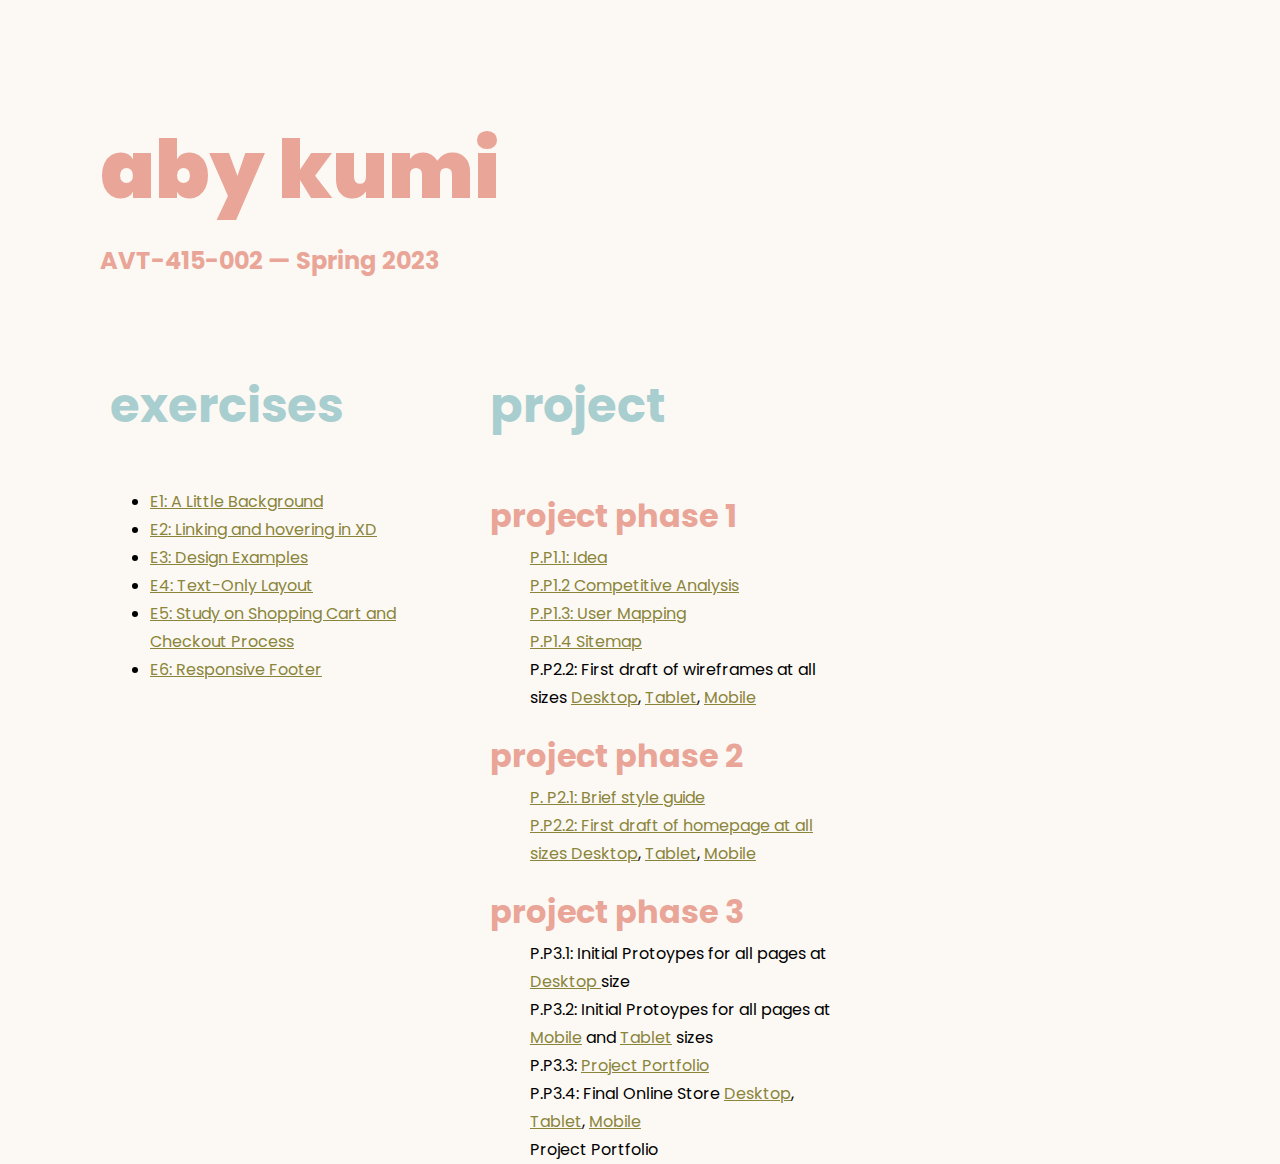
<file: index.html>
<!doctype html>
<html>
<head>
<meta charset="UTF-8">
<title>Course work of Aby Kumi</title>
<link rel="stylesheet" href="main.css">
<link rel="preconnect" href="https://fonts.googleapis.com">
<link rel="preconnect" href="https://fonts.gstatic.com" crossorigin>
<link href="https://fonts.googleapis.com/css2?family=Poppins&display=swap" rel="stylesheet">

<style>
	
body {
font-family: 'Poppins', sans-serif;
}
	
.column {
  float: left;
  width: 33.33%;
  height: 300px;
  padding: 10px;
}
	
.row:after {
  display: table;
  clear: both;
}
	
a:link {
  color: #8A853A;
  background-color: transparent;
  text-decoration: underline;
}
a:visited {
  color: #E9A597;
  background-color: transparent;
  text-decoration: none;
}
a:hover {
  color: #8A853A;
  background-color: transparent;
  text-decoration: underline;
}
	
a:active {
  color: #E9A597;
  background-color: transparent;
  text-decoration: underline;
}
	
</style>
	
</head>
	

<body>
	<h1><b>aby kumi</b></h1>
	<h4>AVT-415-002 — Spring 2023</h4>
	        <div class="row">
		<div class="column">
		<h2>exercises</h2>
			<ul>
			<li><a href="https://xd.adobe.com/view/2b39a6f3-8d4e-44ca-bce7-2e8d8c8c377a-7e6a/">E1: A Little Background</a></li>
			<li><a href="https://xd.adobe.com/view/2b39a6f3-8d4e-44ca-bce7-2e8d8c8c377a-7e6a/">E2: Linking and hovering in XD</a></li>
			<li><a href="https://xd.adobe.com/view/e27a9952-15d0-4d0e-9b81-446ff8b73e61-b729/">E3: Design Examples</a></li>
			<li><a href="https://abykumi.github.io/avt415/textonlylayout.html">E4: Text-Only Layout</a></li>
			<li><a href="https://xd.adobe.com/view/8f782a39-9ec1-4ac1-ac66-ebb754a28946-da2b/">E5: Study on Shopping Cart and Checkout Process</a></li>
			<li><a href="https://abykumi.github.io/avt415/footer.html">E6: Responsive Footer</a></li>
			</ul>
	</div>
	</div>
		
		<div class="row">
		<div class="column">
		<h2>project</h2>
			<dl>
				<dt>project phase 1</dt>
			<dd><a href="https://abykumi.github.io/avt415/ideas.html">P.P1.1: Idea</a></dd>
			<dd><a href="https://xd.adobe.com/view/90a12f5d-e006-404a-9233-f38cce9d6355-c5f2/">P.P1.2 Competitive Analysis</a></dd>
			<dd><a href="https://abykumi.github.io/avt415/userscenario.html">P.P1.3: User Mapping</a></dd>
			<dd><a href="https://xd.adobe.com/view/4f8724bf-b06d-4a01-bc96-035fd538196c-1ad4/">P.P1.4 Sitemap</a></dd>
			<dd>P.P2.2: First draft of wireframes at all sizes <a href="https://xd.adobe.com/view/59287f9d-3e01-4f2f-a3e7-c957383d156b-0c7b/">Desktop</a>, <a href="https://xd.adobe.com/view/830e41dc-e8de-4264-84da-62cac5ee5fa2-d65d/"> Tablet</a>, <a href="https://xd.adobe.com/view/5670b0d6-3372-46e4-9b92-b928279d0803-0323/"> Mobile</a> </dd>
			</dl>
			<dl>

		
				<dt>project phase 2</dt>
			<dd><a href=https://xd.adobe.com/view/187cefbc-5c2e-4004-8bc5-5c3633f0cf83-4d2f/>P. P2.1: Brief style guide
			</dd>
			<dd>P.P2.2: First draft of homepage at all sizes <a href="https://xd.adobe.com/view/53d41165-e870-4cac-8371-6a244c0ba0ae-0687/">Desktop</a>, <a href="https://xd.adobe.com/view/a3028d40-6080-416c-95a0-f6ebc7545028-f651/"> Tablet</a>, <a href="https://xd.adobe.com/view/55b30601-f8bb-4376-bd63-6ad5ed27b471-00e0/"> Mobile</a> </dd>
			</dl>
			<dl>
		
		
				<dt>project phase 3</dt>
			<dd>P.P3.1: Initial Protoypes for all pages at <a href="https://xd.adobe.com/view/53d41165-e870-4cac-8371-6a244c0ba0ae-0687/">Desktop </a>size </dd>
			<dd>P.P3.2: Initial Protoypes for all pages at <a href="https://xd.adobe.com/view/55b30601-f8bb-4376-bd63-6ad5ed27b471-00e0/">Mobile</a> and <a href="https://xd.adobe.com/view/a3028d40-6080-416c-95a0-f6ebc7545028-f651/">Tablet</a> sizes</dd>
			<dd>P.P3.3: <a href="https://xd.adobe.com/view/ec1ed7da-18d2-4cd2-9f67-473f57ef2279-b94d/">Project Portfolio</a></dd>
			<dd>P.P3.4: Final Online Store <a href="https://xd.adobe.com/view/53d41165-e870-4cac-8371-6a244c0ba0ae-0687/">Desktop</a>, <a href="https://xd.adobe.com/view/a3028d40-6080-416c-95a0-f6ebc7545028-f651/"> Tablet</a>, <a href="https://xd.adobe.com/view/55b30601-f8bb-4376-bd63-6ad5ed27b471-00e0/"> Mobile</a></dd>
			<dd>Project Portfolio</dd>
		</div>
</div>
</body>
</html>
</file>
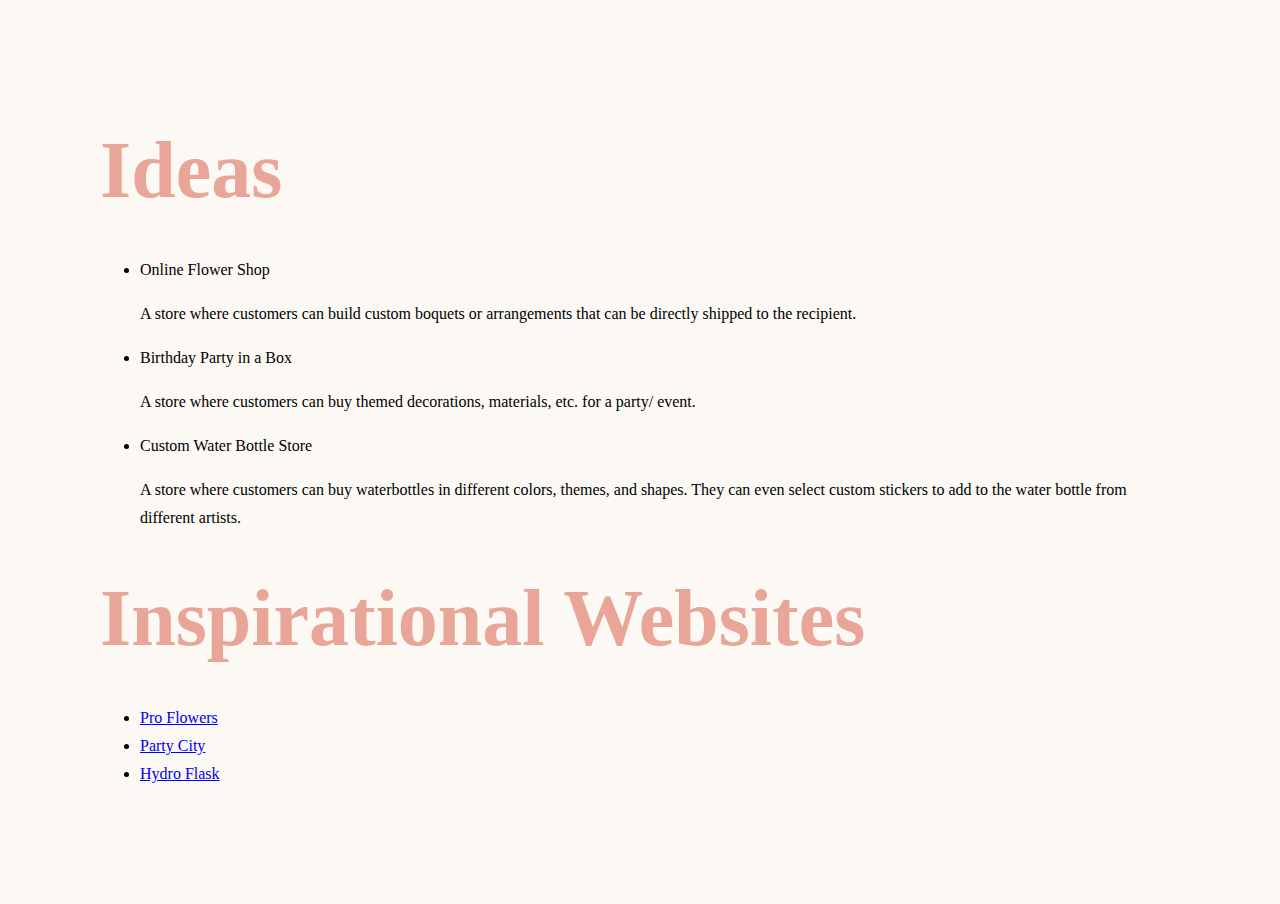
<file: ideas.html>
<!doctype html>
<html>
<head>
<meta charset="UTF-8">
<title>P.P1.1: Idea</title>
<link rel="stylesheet" href="main.css">
</head>

<body>
<h1>Ideas</h1>
			<ul>
			<li>Online Flower Shop</li>
      <p> A store where customers can build custom boquets or arrangements that can be directly shipped to the recipient. </p> 
			<li>Birthday Party in a Box</li>
      <p> A store where customers can buy themed decorations, materials, etc. for a party/ event. </p>
			<li>Custom Water Bottle Store</li>
      <p> A store where customers can buy waterbottles in different colors, themes, and shapes. They can even select custom stickers to add to the water bottle from different artists. </p>
      </li>
			</ul>
		
	<h1>Inspirational Websites</h1>
	<ul>
		<li> <a href="https://www.proflowers.com/?prid=followdts&cid=pfseo">Pro Flowers</a></li>
		<li> <a href="https://www.partycity.com/party-supplies">Party City</a></li>
		<li> <a href="https://www.hydroflask.com/">Hydro Flask</a></li>
	</ul>
	
	</div>

</body>
</html>
</file>
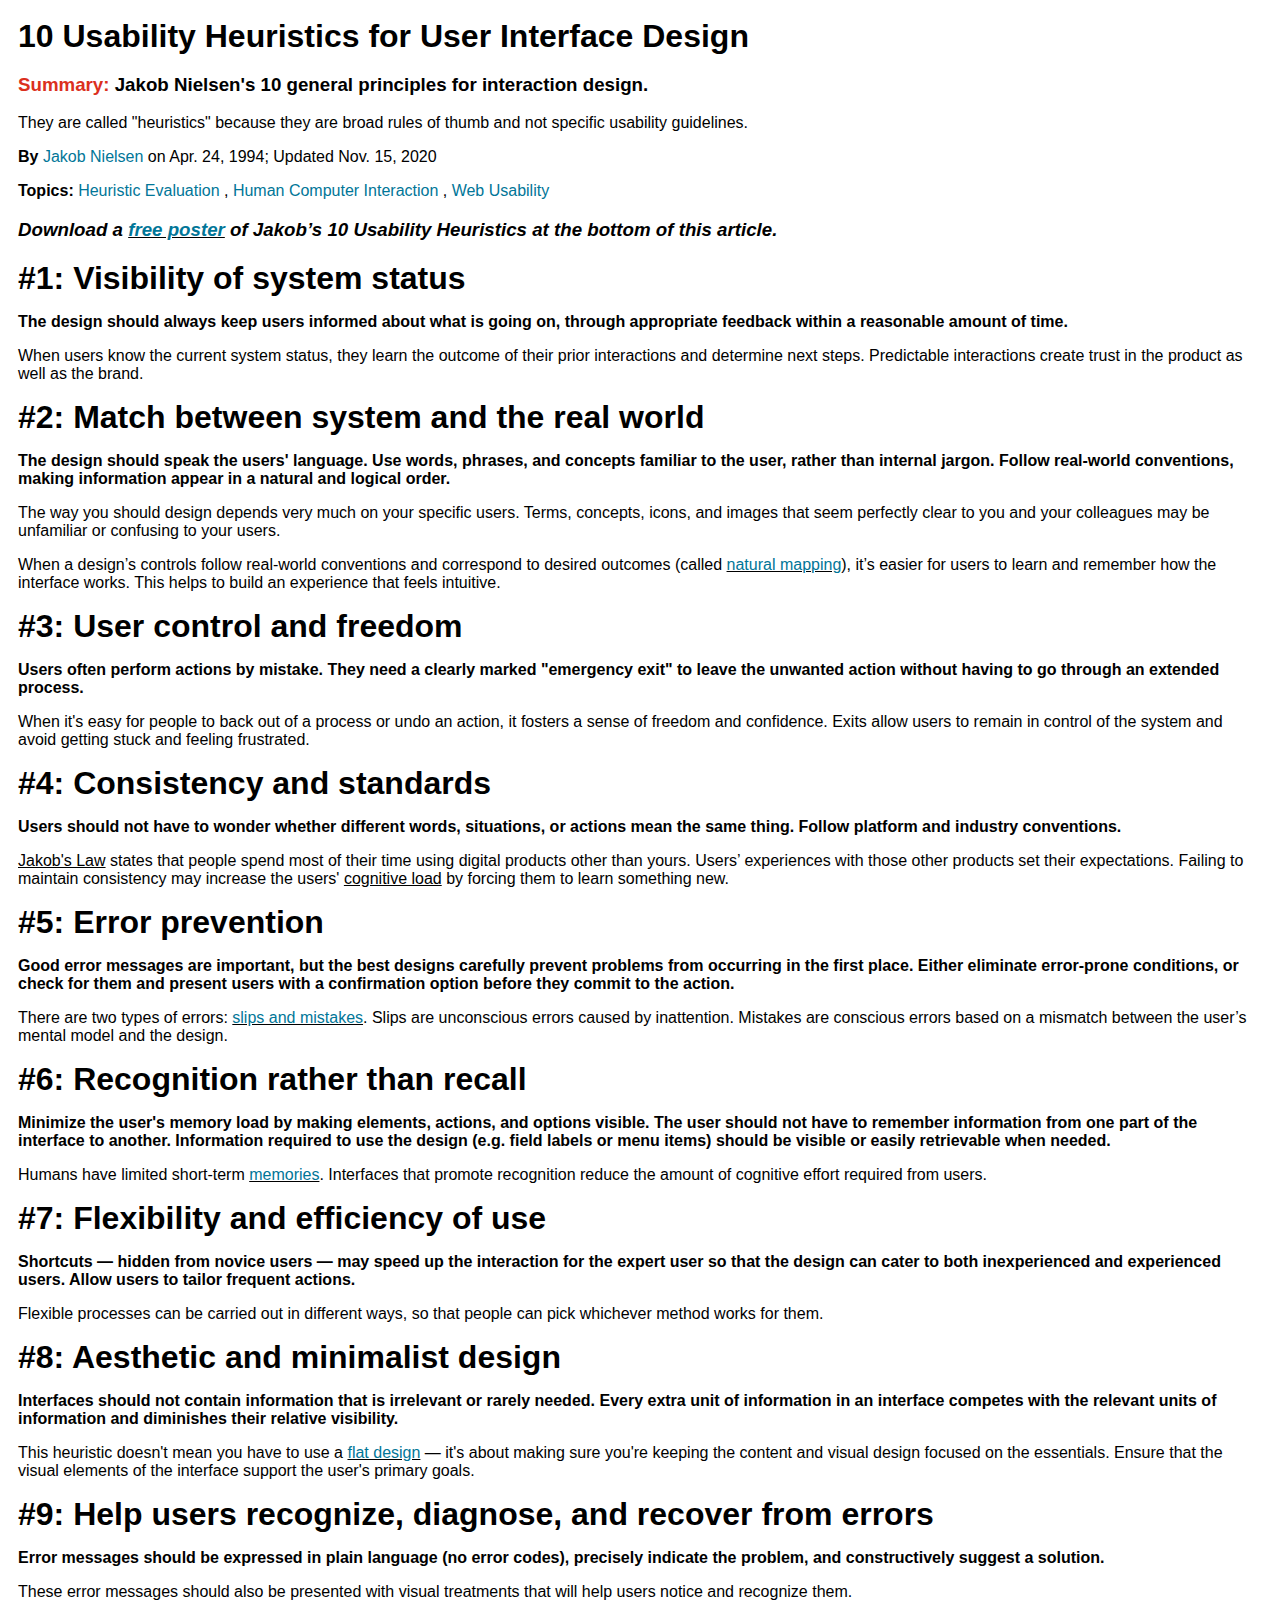
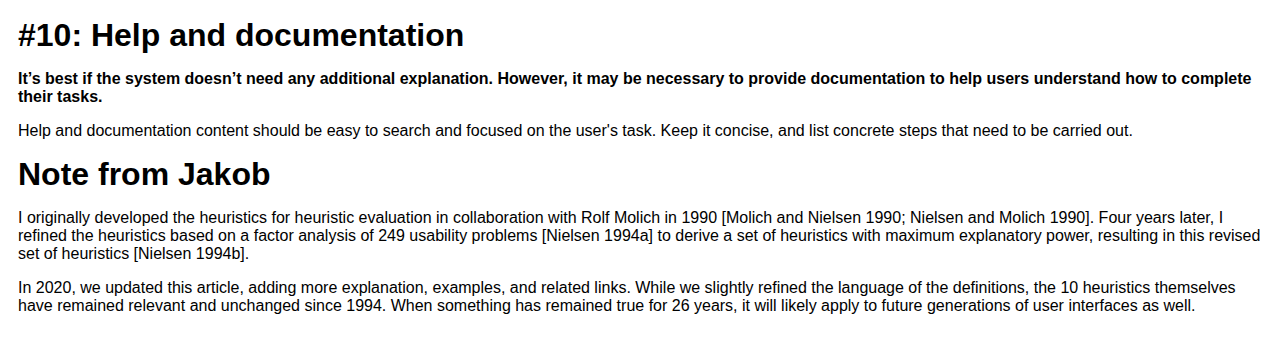
<file: textonlylayout.html>
<!doctype html>
<html>
<head>
<meta charset="UTF-8">
<title>Text Only Layout</title>
<link rel="stylesheet" href="tol.css">
</head>
<body>
  <div class="content">
  <h1> 10 Usability Heuristics for User Interface Design </h1>
  <h3><b><mark class="red">Summary:</mark></b> Jakob Nielsen's 10 general principles for interaction design. </h3>
    <p>They are called "heuristics" because they are broad rules of thumb and not specific usability guidelines.</p>
    <p><b>By</b><mark class="blue"> Jakob Nielsen </mark> on Apr. 24, 1994; Updated Nov. 15, 2020 </p>
    <p><b>Topics:</b> <mark class="blue"> Heuristic Evaluation </mark>,  <mark class="blue"> Human Computer Interaction </mark>, <mark class="blue"> Web Usability </mark> </p>
  <h3><em> Download a <u><mark class="blue">free poster</mark></u> of Jakob’s 10 Usability Heuristics at the bottom of this article. </em></h3>

<h1> #1: Visibility of system status </h1>
<p><b> The design should always keep users informed about what is going on, through appropriate feedback within a reasonable amount of time.</b></p>
<p> When users know the current system status, they learn the outcome of their prior interactions and determine next steps. Predictable interactions create trust in the product as well as the brand. </b></p>

<h1> #2: Match between system and the real world </h1>
<p><b>The design should speak the users' language. Use words, phrases, and concepts familiar to the user, rather than internal jargon. Follow real-world conventions, making information appear in a natural and logical order.</b></p>
<p> The way you should design depends very much on your specific users. Terms, concepts, icons, and images that seem perfectly clear to you and your colleagues may be unfamiliar or confusing to your users.</p>
<p> When a design’s controls follow real-world conventions and correspond to desired outcomes (called <u><mark class="blue">natural mapping</mark></u>), it’s easier for users to learn and remember how the interface works. This helps to build an experience that feels intuitive.</p>

<h1> #3: User control and freedom </h1>
<p><b> Users often perform actions by mistake. They need a clearly marked "emergency exit" to leave the unwanted action without having to go through an extended process. </b></p>
<p> When it's easy for people to back out of a process or undo an action, it fosters a sense of freedom and confidence. Exits allow users to remain in control of the system and avoid getting stuck and feeling frustrated. </p>

<h1> #4: Consistency and standards </h1>
<p><b> Users should not have to wonder whether different words, situations, or actions mean the same thing. Follow platform and industry conventions. </b></p>
<p><u>Jakob's Law</u> states that people spend most of their time using digital products other than yours. Users’ experiences with those other products set their expectations. Failing to maintain consistency may increase the users' <u>cognitive load</u> by forcing them to learn something new.</p>

<h1> #5: Error prevention </h1>
<p><b> Good error messages are important, but the best designs carefully prevent problems from occurring in the first place. Either eliminate error-prone conditions, or check for them and present users with a confirmation option before they commit to the action.</b></p>
<p>There are two types of errors: <u><mark class="blue">slips and mistakes</mark></u>. Slips are unconscious errors caused by inattention. Mistakes are conscious errors based on a mismatch between the user’s mental model and the design.</p>

<h1>#6: Recognition rather than recall</h1>
<p><b> Minimize the user's memory load by making elements, actions, and options visible. The user should not have to remember information from one part of the interface to another. Information required to use the design (e.g. field labels or menu items) should be visible or easily retrievable when needed.</b></p>
<p> Humans have limited short-term <u><mark class="blue">memories</mark></u>. Interfaces that promote recognition reduce the amount of cognitive effort required from users.</p>

<h1>#7: Flexibility and efficiency of use</h1>
<p><b> Shortcuts — hidden from novice users — may speed up the interaction for the expert user so that the design can cater to both inexperienced and experienced users. Allow users to tailor frequent actions.</b></p>
<p> Flexible processes can be carried out in different ways, so that people can pick whichever method works for them.</p>

<h1> #8: Aesthetic and minimalist design</h1>
<p><b> Interfaces should not contain information that is irrelevant or rarely needed. Every extra unit of information in an interface competes with the relevant units of information and diminishes their relative visibility.</b></p>
<p>This heuristic doesn't mean you have to use a <u><mark class="blue">flat design</mark></u> — it's about making sure you're keeping the content and visual design focused on the essentials. Ensure that the visual elements of the interface support the user's primary goals.</p>

<h1> #9: Help users recognize, diagnose, and recover from errors</h1>
<p><b> Error messages should be expressed in plain language (no error codes), precisely indicate the problem, and constructively suggest a solution.</b></p>
<p>These error messages should also be presented with visual treatments that will help users notice and recognize them.</p>

<h1>#10: Help and documentation</h1>
<p><b>It’s best if the system doesn’t need any additional explanation. However, it may be necessary to provide documentation to help users understand how to complete their tasks.</b></p>
<p>Help and documentation content should be easy to search and focused on the user's task. Keep it concise, and list concrete steps that need to be carried out.</p>

<h1>Note from Jakob</h1>
<p>I originally developed the heuristics for heuristic evaluation in collaboration with Rolf Molich in 1990 [Molich and Nielsen 1990; Nielsen and Molich 1990]. Four years later, I refined the heuristics based on a factor analysis of 249 usability problems [Nielsen 1994a] to derive a set of heuristics with maximum explanatory power, resulting in this revised set of heuristics [Nielsen 1994b].</p>
<p>In 2020, we updated this article, adding more explanation, examples, and related links. While we slightly refined the language of the definitions, the 10 heuristics themselves have remained relevant and unchanged since 1994. When something has remained true for 26 years, it will likely apply to future generations of user interfaces as well.</p>

</div>
</body>
</html>
</file>
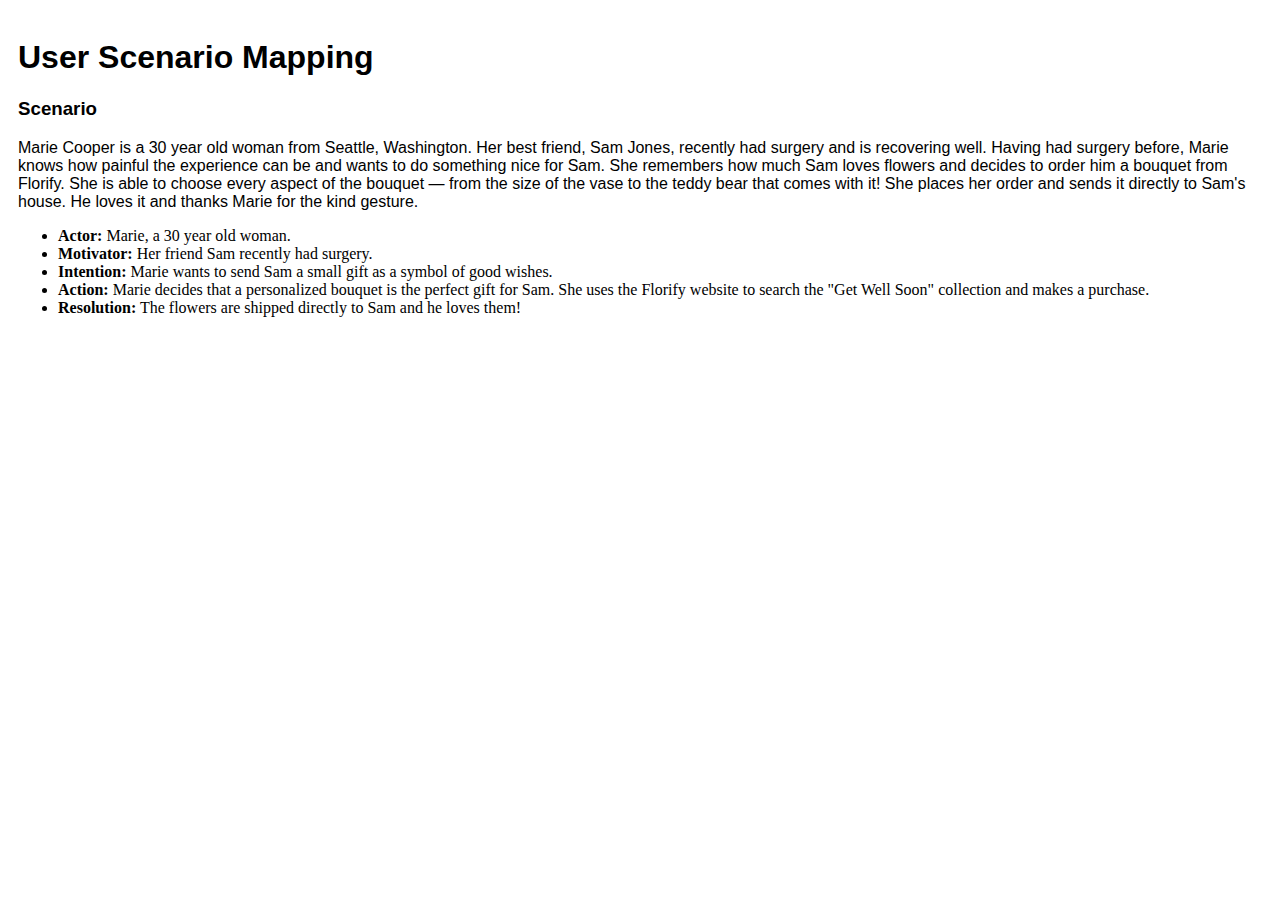
<file: userscenario.html>
<!doctype html>
<html>
<head>
<meta charset="UTF-8">
<title>User Scenario Mapping</title>
<link rel="stylesheet" href="us.css">
</head>

<body>
  <div class="content">
  <h1> User Scenario Mapping </h1>
  <h3> Scenario </h3>
  <p> Marie Cooper is a 30 year old woman from Seattle, Washington. Her best friend, Sam Jones, recently had surgery and is recovering well. Having had surgery before, Marie knows how painful the experience
    can be and wants to do something nice for Sam. She remembers how much Sam loves flowers and decides to order him a bouquet from Florify. She is able to choose every aspect of
    the bouquet — from the size of the vase to the teddy bear that comes with it! She places her order and sends it directly to Sam's house. He loves it and thanks Marie for the kind gesture. </p>
  <ul>
    <li><b>Actor:</b> Marie, a 30 year old woman. </li>
    <li><b>Motivator:</b> Her friend Sam recently had surgery. </li>
    <li><b>Intention:</b> Marie wants to send Sam a small gift as a symbol of good wishes. </li>
    <li><b>Action:</b> Marie decides that a personalized bouquet is the perfect gift for Sam. She uses the Florify website to search the "Get Well Soon" collection and makes a purchase.</li>
    <li><b>Resolution:</b> The flowers are shipped directly to Sam and he loves them! </li>
  </ul>
      
  </div>
  </body>
  </html>
</file>
<file: main.css>
html {font-size: 100%;} /*16px*/

body {
  background-color: #FCF9F4;
  margin: auto;
  padding: 100px 100px 100px 100px;
  line-height: 1.75;
}

h1 {
font-size: 5em;
padding:0;
margin: 0;
color: #E9A597;
}

h2 {
font-size: 3em;
color: #A9CECF;
}

h4 {
font-size: 1.5em;
margin-top: 0;
color: #E9A597;
}

dt {
font-size: 2em;
font-weight: bold;
color: #E9A597;
}
</file>
<file: tol.css>
@charset "UTF-8";
/* CSS Document */

h1 {
  font-family: "Source Sans Variable",Arial,sans-serif;
  margin-top: auto;
  margin-bottom: auto;
  margin-right: auto;
  margin-left: auto;
}

h3 {
  font-family: "Source Sans Variable",Arial,sans-serif;
}

p {
 font-family: Arial,sans-serif; 
}

mark.red {
    color:#db301d;
    background: none;
}

mark.blue {
    color:#017698;
    background: none;
}

.content {
  margin: auto;
  padding: 10px;
}
</file>
<file: us.css>
@charset "UTF-8";
/* CSS Document */

h1 {
  font-family: "Source Sans Variable",Arial,sans-serif;
}

p {
 font-family: "Source Sans Variable",Arial,sans-serif;
}

h3 {
 font-family: "Source Sans Variable",Arial,sans-serif;
}

ul li a {
 font-family: "Source Sans Variable",Arial,sans-serif;
}

.content {
  margin: auto;
  padding: 10px;
}
</file>
